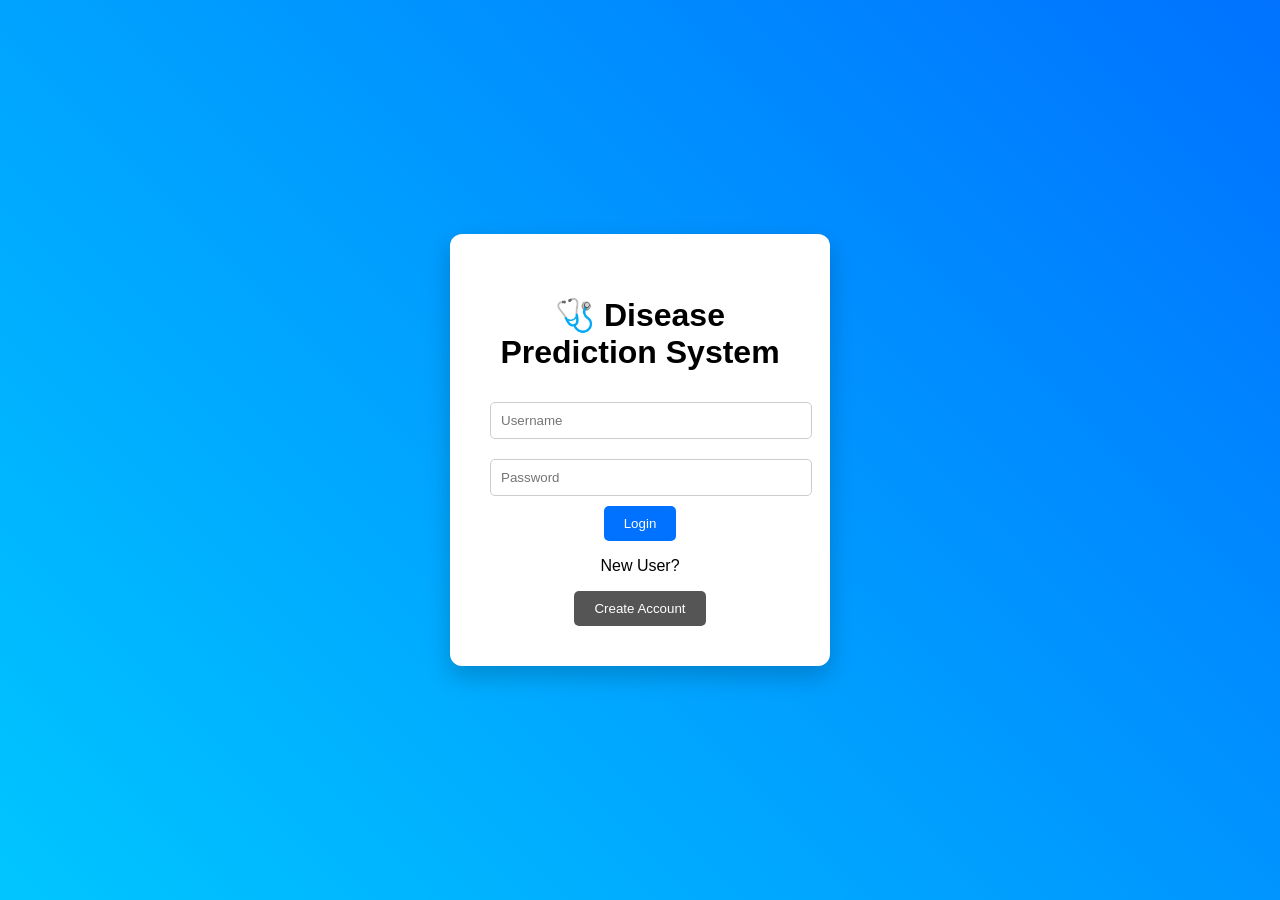
<file: index.html>
<!DOCTYPE html>
<html>
<head>
<title>Disease Prediction System</title>
<link rel="stylesheet" href="style.css">
</head>

<body class="login-bg">

<div class="login-card">

<h1>🩺 Disease Prediction System</h1>

<input type="text" id="username" placeholder="Username">
<input type="password" id="password" placeholder="Password">

<button onclick="login()">Login</button>

<p>New User?</p>

<a href="register.html">
<button class="secondary">Create Account</button>
</a>

</div>

<script src="script.js"></script>

</body>
</html>
</file>
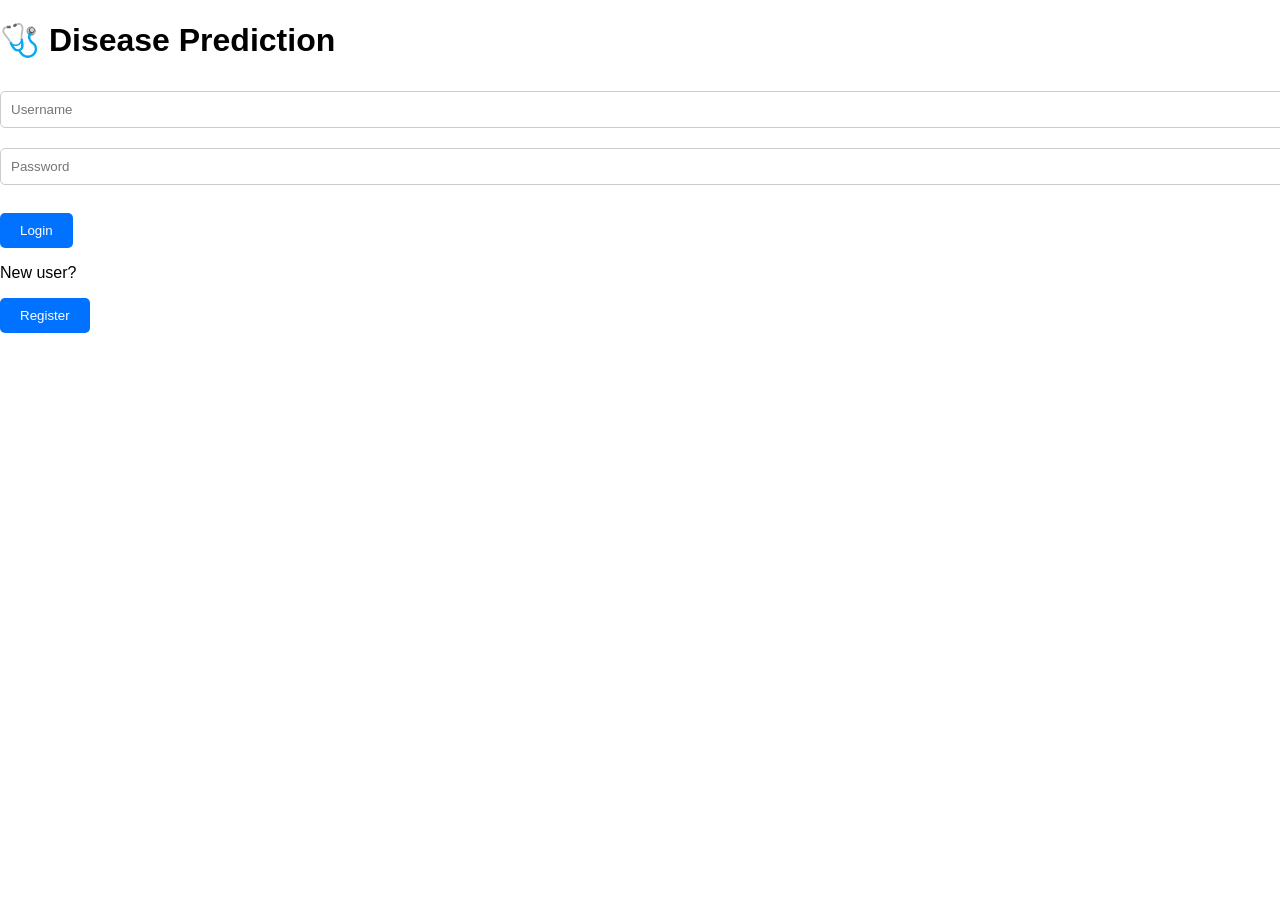
<file: Index.html>
<!DOCTYPE html>
<html>
<head>
<title>Disease Prediction System</title>
<link rel="stylesheet" href="style.css">
</head>

<body>

<div id="doors">
<div class="door left"></div>
<div class="door right"></div>
</div>

<div class="container">

<h1>🩺 Disease Prediction</h1>

<input type="text" id="username" placeholder="Username">
<input type="password" id="password" placeholder="Password">

<br><br>

<button onclick="login()">Login</button>

<p>New user?</p>

<a href="register.html">
<button>Register</button>
</a>

</div>

<script src="script.js"></script>

</body>
</html>
</file>
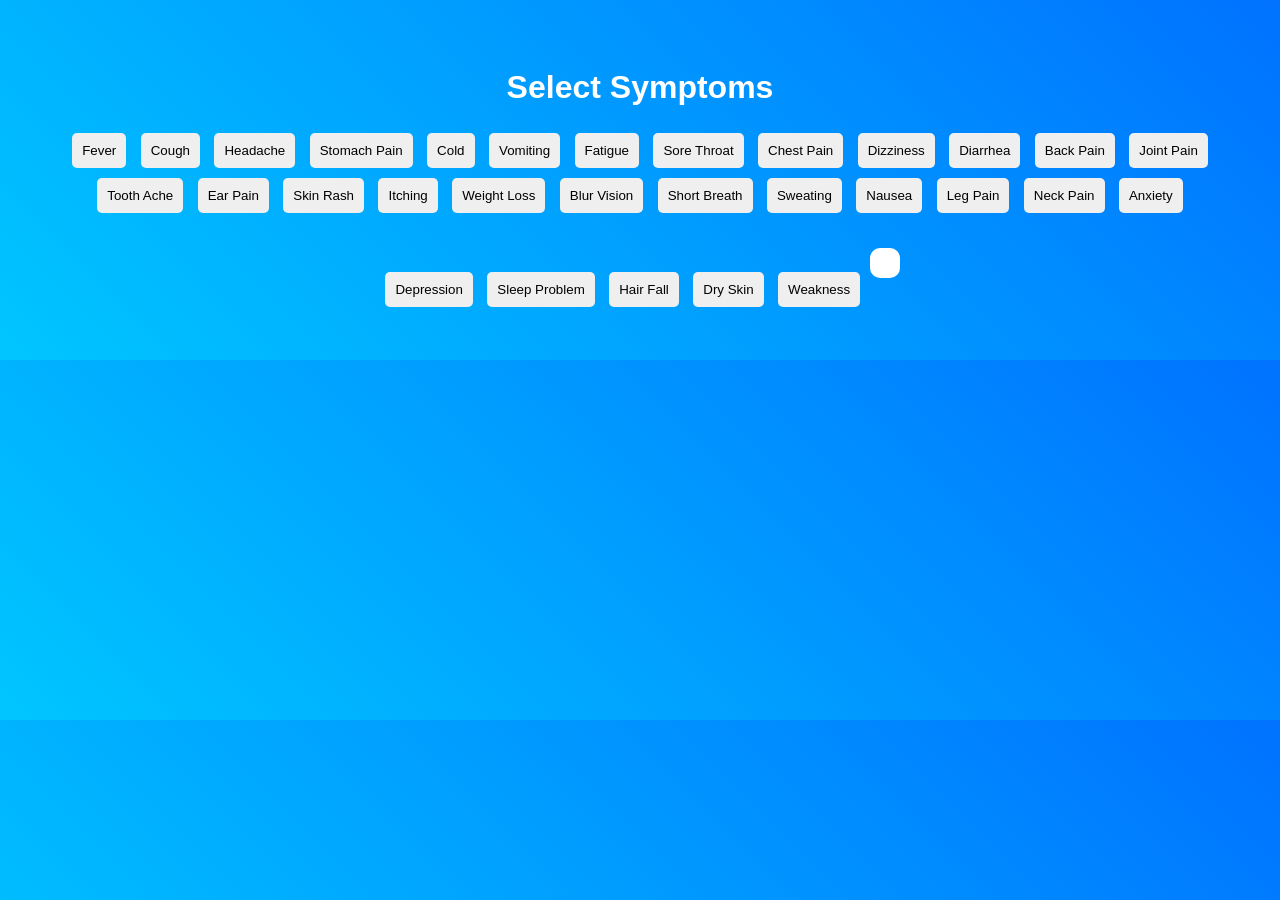
<file: dashboard.html>
<!DOCTYPE html>
<html>

<head>

<title>Disease Prediction</title>

<style>

body{
font-family:Arial;
text-align:center;
background:linear-gradient(45deg,#00c6ff,#0072ff);
color:white;
padding:40px;
}

button{
padding:10px;
margin:5px;
border:none;
border-radius:5px;
cursor:pointer;
}

#result{
margin-top:30px;
background:white;
color:black;
display:inline-block;
padding:15px;
border-radius:10px;
font-size:20px;
}

</style>

<script>

function predict(symptom){

let disease="";

switch(symptom){

case "fever": disease="Viral Fever"; break;
case "cough": disease="Common Cold"; break;
case "headache": disease="Migraine"; break;
case "stomach": disease="Food Poisoning"; break;
case "cold": disease="Flu"; break;
case "vomit": disease="Gastritis"; break;
case "fatigue": disease="Anemia"; break;
case "throat": disease="Throat Infection"; break;
case "chest": disease="Heart Problem"; break;
case "dizzy": disease="Low Blood Pressure"; break;
case "diarrhea": disease="Food Infection"; break;
case "back": disease="Back Muscle Pain"; break;
case "joint": disease="Arthritis"; break;
case "tooth": disease="Dental Infection"; break;
case "ear": disease="Ear Infection"; break;
case "rash": disease="Skin Allergy"; break;
case "itch": disease="Skin Irritation"; break;
case "weight": disease="Diabetes"; break;
case "vision": disease="Eye Problem"; break;
case "breath": disease="Asthma"; break;
case "sweat": disease="Fever Infection"; break;
case "nausea": disease="Stomach Infection"; break;
case "leg": disease="Leg Muscle Pain"; break;
case "neck": disease="Cervical Pain"; break;
case "anxiety": disease="Stress Disorder"; break;
case "depression": disease="Mental Health Issue"; break;
case "sleep": disease="Insomnia"; break;
case "hair": disease="Vitamin Deficiency"; break;
case "skin": disease="Dry Skin"; break;
case "weak": disease="General Weakness"; break;

}

document.getElementById("result").innerHTML=
"Possible Disease: "+disease;

}

</script>

</head>

<body>

<h1>Select Symptoms</h1>

<button onclick="predict('fever')">Fever</button>
<button onclick="predict('cough')">Cough</button>
<button onclick="predict('headache')">Headache</button>
<button onclick="predict('stomach')">Stomach Pain</button>
<button onclick="predict('cold')">Cold</button>
<button onclick="predict('vomit')">Vomiting</button>
<button onclick="predict('fatigue')">Fatigue</button>
<button onclick="predict('throat')">Sore Throat</button>
<button onclick="predict('chest')">Chest Pain</button>
<button onclick="predict('dizzy')">Dizziness</button>

<button onclick="predict('diarrhea')">Diarrhea</button>
<button onclick="predict('back')">Back Pain</button>
<button onclick="predict('joint')">Joint Pain</button>
<button onclick="predict('tooth')">Tooth Ache</button>
<button onclick="predict('ear')">Ear Pain</button>
<button onclick="predict('rash')">Skin Rash</button>
<button onclick="predict('itch')">Itching</button>
<button onclick="predict('weight')">Weight Loss</button>
<button onclick="predict('vision')">Blur Vision</button>
<button onclick="predict('breath')">Short Breath</button>

<button onclick="predict('sweat')">Sweating</button>
<button onclick="predict('nausea')">Nausea</button>
<button onclick="predict('leg')">Leg Pain</button>
<button onclick="predict('neck')">Neck Pain</button>
<button onclick="predict('anxiety')">Anxiety</button>
<button onclick="predict('depression')">Depression</button>
<button onclick="predict('sleep')">Sleep Problem</button>
<button onclick="predict('hair')">Hair Fall</button>
<button onclick="predict('skin')">Dry Skin</button>
<button onclick="predict('weak')">Weakness</button>

<h2 id="result"></h2>

</body>
</html>
</file>
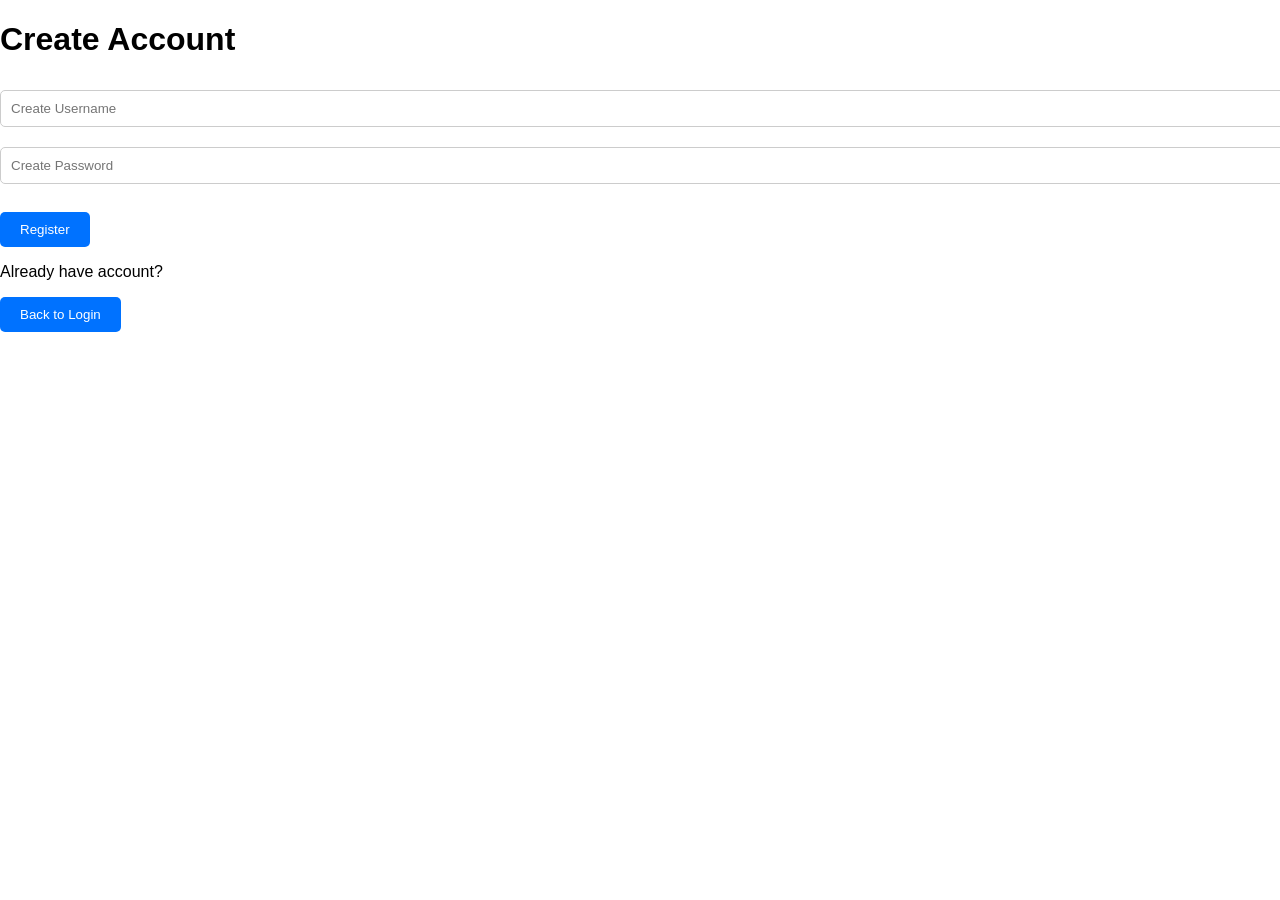
<file: index1.html>
<!DOCTYPE html>
<html>
<head>
<title>Register</title>
<link rel="stylesheet" href="style.css">
</head>

<body>

<div class="box">

<h1>Create Account</h1>

<input type="text" id="newuser" placeholder="Create Username">
<input type="password" id="newpass" placeholder="Create Password">

<br><br>

<button onclick="register()">Register</button>

<p>Already have account?</p>

<a href="index.html">
<button>Back to Login</button>
</a>

</div>

<script src="script.js"></script>

</body>
</html>
</file>
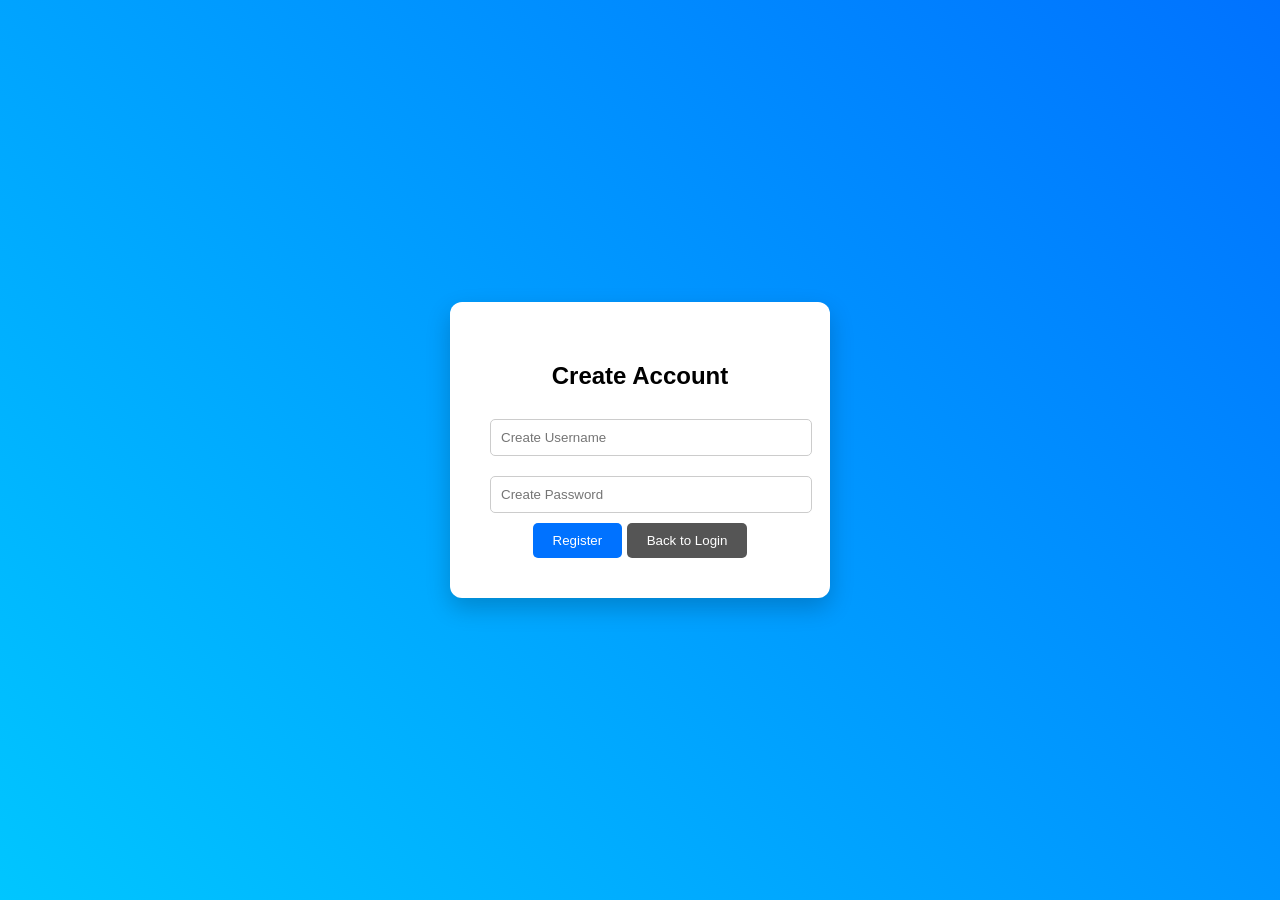
<file: register.html>
<!DOCTYPE html>
<html>
<head>
<title>Register</title>
<link rel="stylesheet" href="style.css">
</head>

<body class="login-bg">

<div class="login-card">

<h2>Create Account</h2>

<input type="text" id="newuser" placeholder="Create Username">
<input type="password" id="newpass" placeholder="Create Password">

<button onclick="registerUser()">Register</button>

<a href="index.html">
<button class="secondary">Back to Login</button>
</a>

</div>

<script src="script.js"></script>

</body>
</html>
</file>
<file: style.css>
body{
margin:0;
font-family:Arial;
}

.login-bg{
height:100vh;
display:flex;
justify-content:center;
align-items:center;

background:linear-gradient(45deg,#00c6ff,#0072ff);
}

.login-card{

background:white;
padding:40px;
border-radius:12px;
box-shadow:0 10px 25px rgba(0,0,0,0.2);
text-align:center;
width:300px;

}

input{

width:100%;
padding:10px;
margin:10px 0;
border-radius:5px;
border:1px solid #ccc;

}

button{

padding:10px 20px;
background:#0072ff;
color:white;
border:none;
border-radius:5px;
cursor:pointer;

}

.secondary{

background:#555;

}

.dashboard-bg{

text-align:center;
padding:40px;
background:#f2f2f2;

}

.symptoms{

display:grid;
grid-template-columns:repeat(3,150px);
gap:10px;
justify-content:center;

}

#resultBox{

margin-top:30px;
font-size:22px;
font-weight:bold;
color:#0072ff;

}
</file>
